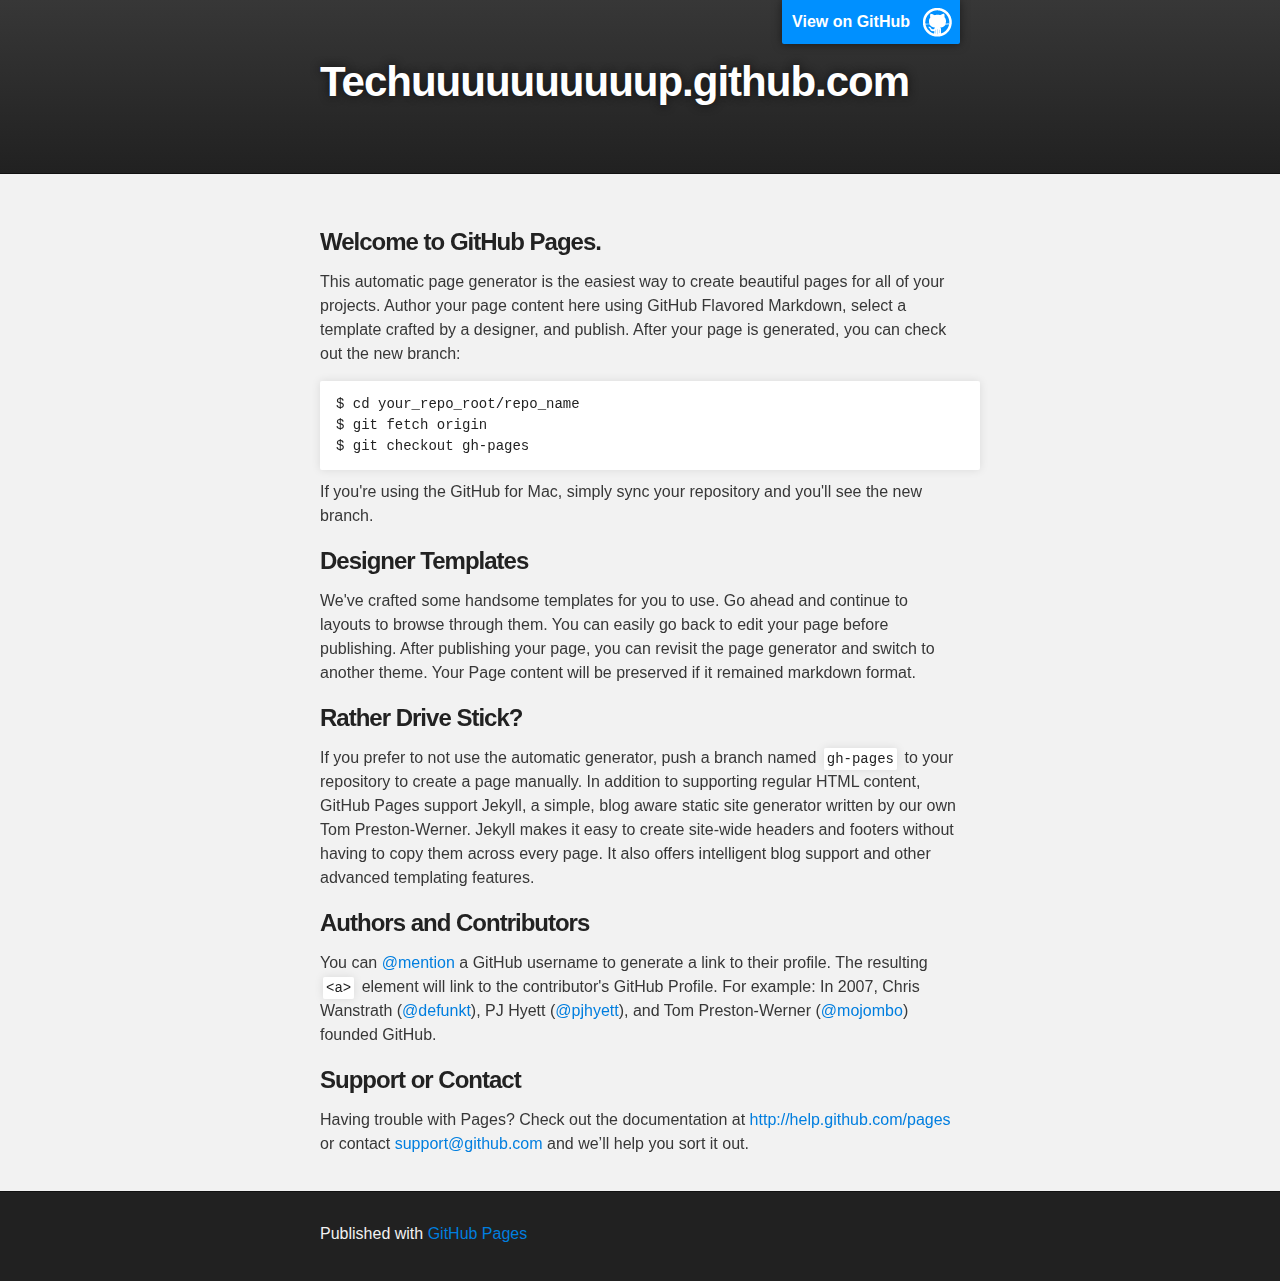
<file: index.html>
<!DOCTYPE html>
<html>

  <head>
    <meta charset='utf-8' />
    <meta http-equiv="X-UA-Compatible" content="chrome=1" />
    <meta name="description" content="Techuuuuuuuuuup.github.com : " />

    <link rel="stylesheet" type="text/css" media="screen" href="stylesheets/stylesheet.css">

    <title>Techuuuuuuuuuup.github.com</title>
  </head>

  <body>

    <!-- HEADER -->
    <div id="header_wrap" class="outer">
        <header class="inner">
          <a id="forkme_banner" href="https://github.com/techuuuuuuuuuup">View on GitHub</a>

          <h1 id="project_title">Techuuuuuuuuuup.github.com</h1>
          <h2 id="project_tagline"></h2>

        </header>
    </div>

    <!-- MAIN CONTENT -->
    <div id="main_content_wrap" class="outer">
      <section id="main_content" class="inner">
        <h3>
<a name="welcome-to-github-pages" class="anchor" href="#welcome-to-github-pages"><span class="octicon octicon-link"></span></a>Welcome to GitHub Pages.</h3>

<p>This automatic page generator is the easiest way to create beautiful pages for all of your projects. Author your page content here using GitHub Flavored Markdown, select a template crafted by a designer, and publish. After your page is generated, you can check out the new branch:</p>

<pre><code>$ cd your_repo_root/repo_name
$ git fetch origin
$ git checkout gh-pages
</code></pre>

<p>If you're using the GitHub for Mac, simply sync your repository and you'll see the new branch.</p>

<h3>
<a name="designer-templates" class="anchor" href="#designer-templates"><span class="octicon octicon-link"></span></a>Designer Templates</h3>

<p>We've crafted some handsome templates for you to use. Go ahead and continue to layouts to browse through them. You can easily go back to edit your page before publishing. After publishing your page, you can revisit the page generator and switch to another theme. Your Page content will be preserved if it remained markdown format.</p>

<h3>
<a name="rather-drive-stick" class="anchor" href="#rather-drive-stick"><span class="octicon octicon-link"></span></a>Rather Drive Stick?</h3>

<p>If you prefer to not use the automatic generator, push a branch named <code>gh-pages</code> to your repository to create a page manually. In addition to supporting regular HTML content, GitHub Pages support Jekyll, a simple, blog aware static site generator written by our own Tom Preston-Werner. Jekyll makes it easy to create site-wide headers and footers without having to copy them across every page. It also offers intelligent blog support and other advanced templating features.</p>

<h3>
<a name="authors-and-contributors" class="anchor" href="#authors-and-contributors"><span class="octicon octicon-link"></span></a>Authors and Contributors</h3>

<p>You can <a href="https://github.com/blog/821" class="user-mention">@mention</a> a GitHub username to generate a link to their profile. The resulting <code>&lt;a&gt;</code> element will link to the contributor's GitHub Profile. For example: In 2007, Chris Wanstrath (<a href="https://github.com/defunkt" class="user-mention">@defunkt</a>), PJ Hyett (<a href="https://github.com/pjhyett" class="user-mention">@pjhyett</a>), and Tom Preston-Werner (<a href="https://github.com/mojombo" class="user-mention">@mojombo</a>) founded GitHub.</p>

<h3>
<a name="support-or-contact" class="anchor" href="#support-or-contact"><span class="octicon octicon-link"></span></a>Support or Contact</h3>

<p>Having trouble with Pages? Check out the documentation at <a href="http://help.github.com/pages">http://help.github.com/pages</a> or contact <a href="mailto:support@github.com">support@github.com</a> and we’ll help you sort it out.</p>
      </section>
    </div>

    <!-- FOOTER  -->
    <div id="footer_wrap" class="outer">
      <footer class="inner">
        <p>Published with <a href="http://pages.github.com">GitHub Pages</a></p>
      </footer>
    </div>

    

  </body>
</html>
</file>
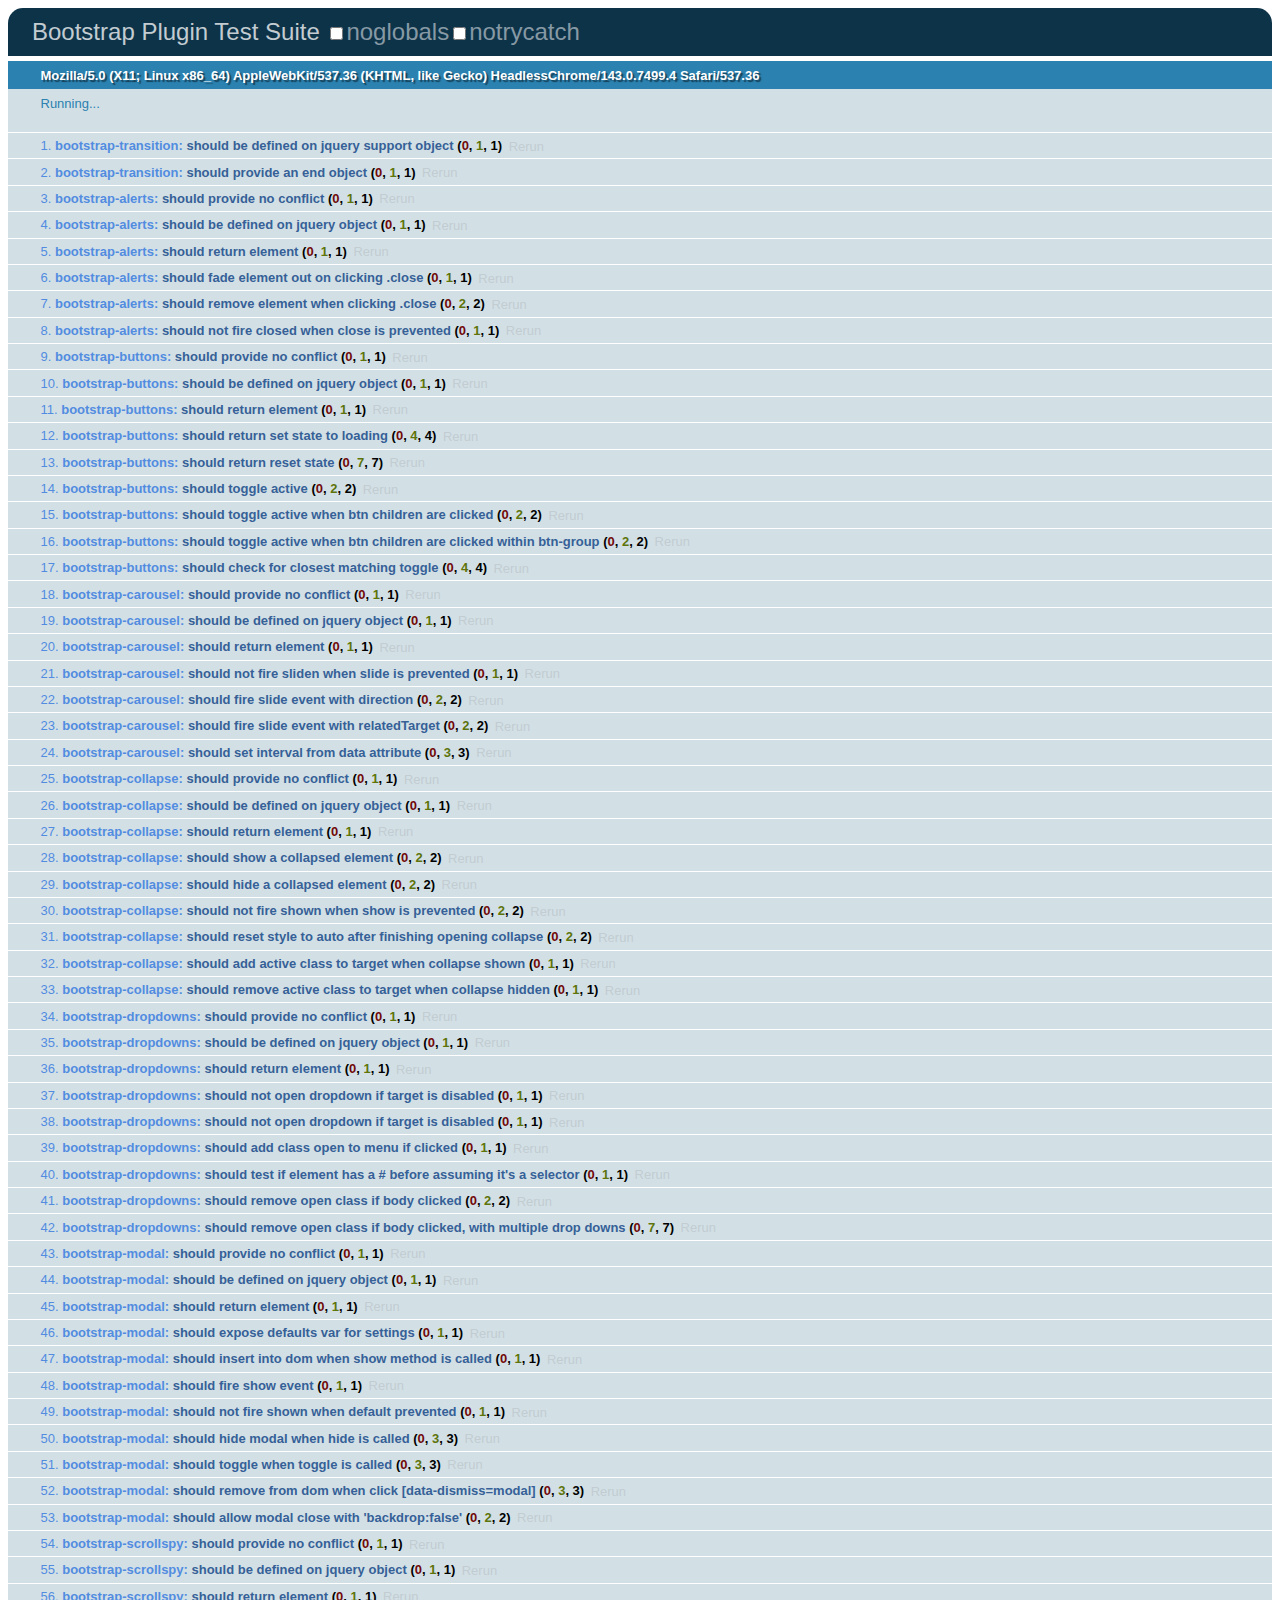
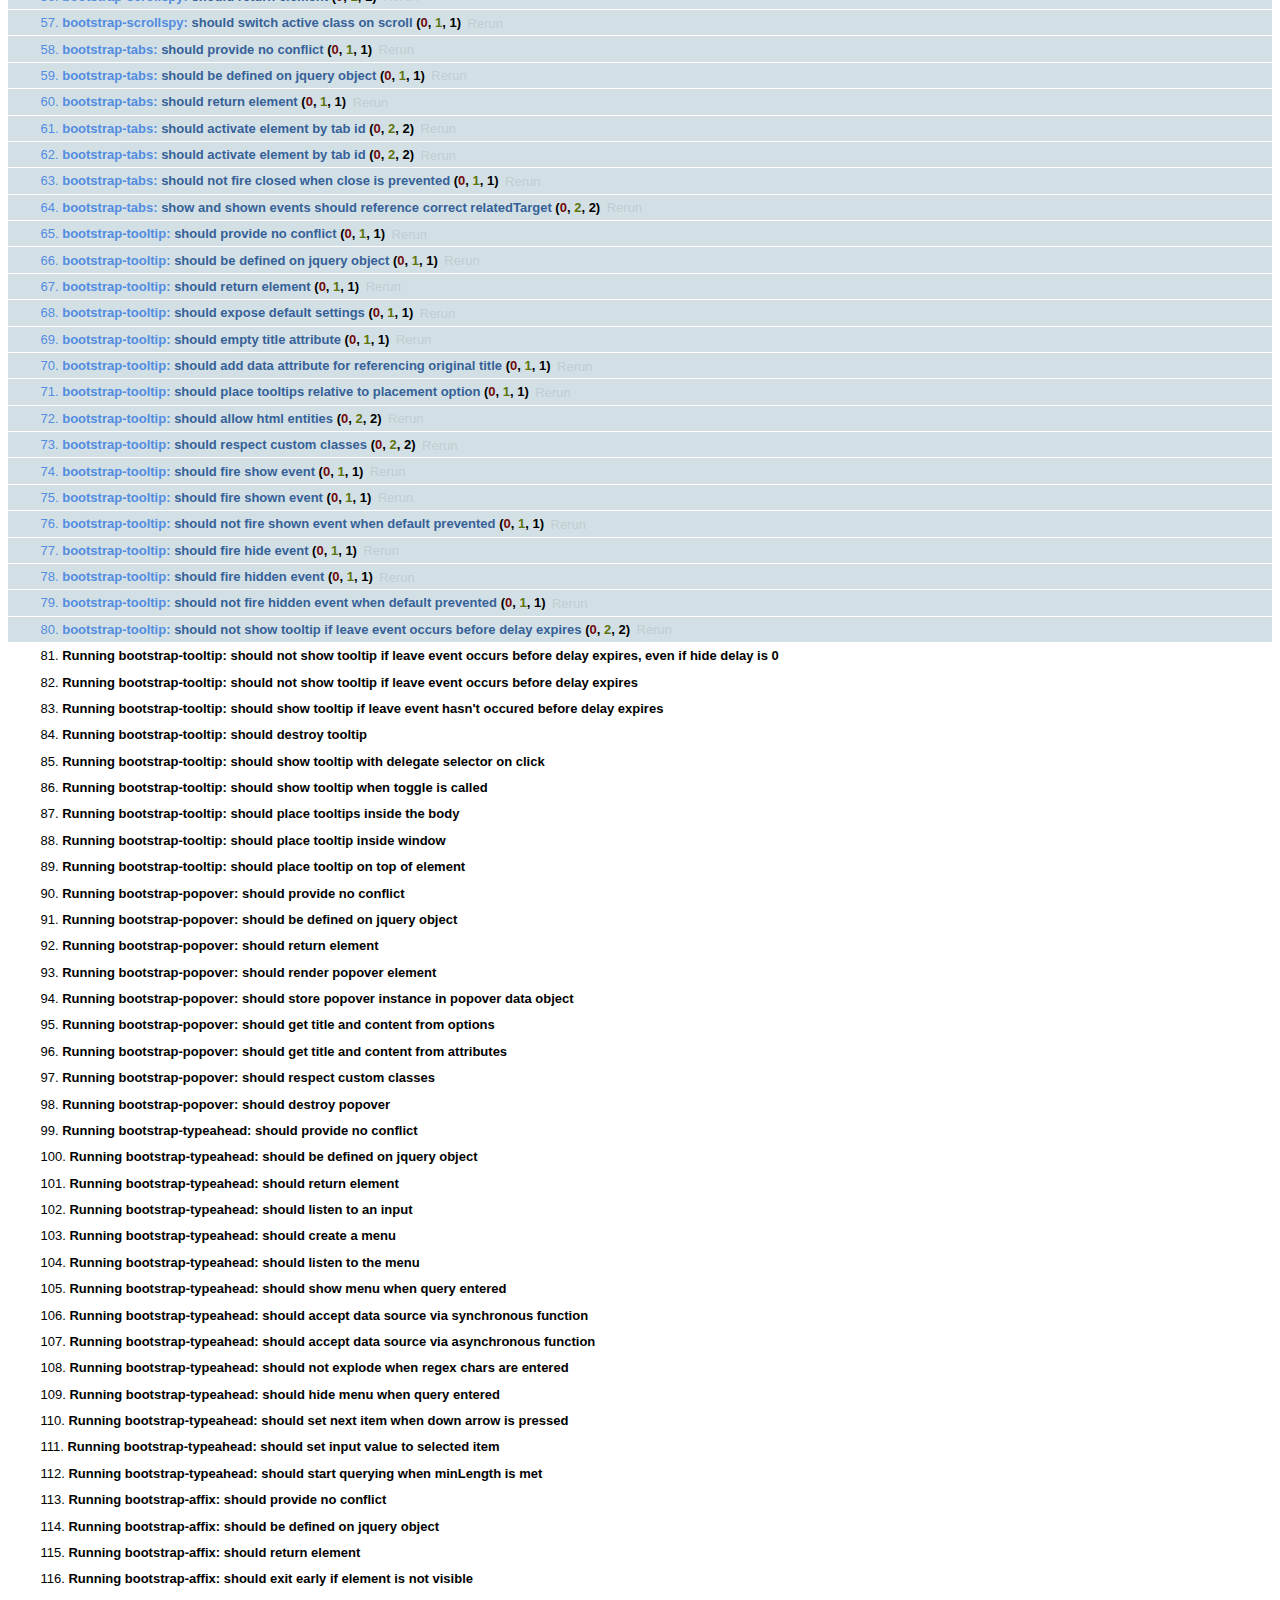
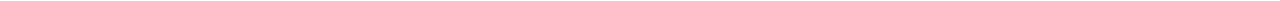
<file: meetup/01/js/tests/index.html>
<!DOCTYPE HTML>
<html>
<head>
  <title>Bootstrap Plugin Test Suite</title>

  <!-- jquery -->
  <!--<script src="http://code.jquery.com/jquery-1.7.min.js"></script>-->
  <script src="vendor/jquery.js"></script>

  <!-- qunit -->
  <link rel="stylesheet" href="vendor/qunit.css" type="text/css" media="screen" />
  <script src="vendor/qunit.js"></script>

  <!-- phantomjs logging script-->
  <script src="unit/bootstrap-phantom.js"></script>

  <!--  plugin sources -->
  <script src="../../js/bootstrap-transition.js"></script>
  <script src="../../js/bootstrap-alert.js"></script>
  <script src="../../js/bootstrap-button.js"></script>
  <script src="../../js/bootstrap-carousel.js"></script>
  <script src="../../js/bootstrap-collapse.js"></script>
  <script src="../../js/bootstrap-dropdown.js"></script>
  <script src="../../js/bootstrap-modal.js"></script>
  <script src="../../js/bootstrap-scrollspy.js"></script>
  <script src="../../js/bootstrap-tab.js"></script>
  <script src="../../js/bootstrap-tooltip.js"></script>
  <script src="../../js/bootstrap-popover.js"></script>
  <script src="../../js/bootstrap-typeahead.js"></script>
  <script src="../../js/bootstrap-affix.js"></script>

  <!-- unit tests -->
  <script src="unit/bootstrap-transition.js"></script>
  <script src="unit/bootstrap-alert.js"></script>
  <script src="unit/bootstrap-button.js"></script>
  <script src="unit/bootstrap-carousel.js"></script>
  <script src="unit/bootstrap-collapse.js"></script>
  <script src="unit/bootstrap-dropdown.js"></script>
  <script src="unit/bootstrap-modal.js"></script>
  <script src="unit/bootstrap-scrollspy.js"></script>
  <script src="unit/bootstrap-tab.js"></script>
  <script src="unit/bootstrap-tooltip.js"></script>
  <script src="unit/bootstrap-popover.js"></script>
  <script src="unit/bootstrap-typeahead.js"></script>
  <script src="unit/bootstrap-affix.js"></script>
</head>
<body>
  <div>
    <h1 id="qunit-header">Bootstrap Plugin Test Suite</h1>
    <h2 id="qunit-banner"></h2>
    <h2 id="qunit-userAgent"></h2>
    <ol id="qunit-tests"></ol>
    <div id="qunit-fixture"></div>
  </div>
</body>
</html>
</file>
<file: stylesheets/stylesheet.css>
/*******************************************************************************
Slate Theme for GitHub Pages
by Jason Costello, @jsncostello
*******************************************************************************/

@import url(pygment_trac.css);

/*******************************************************************************
MeyerWeb Reset
*******************************************************************************/

html, body, div, span, applet, object, iframe,
h1, h2, h3, h4, h5, h6, p, blockquote, pre,
a, abbr, acronym, address, big, cite, code,
del, dfn, em, img, ins, kbd, q, s, samp,
small, strike, strong, sub, sup, tt, var,
b, u, i, center,
dl, dt, dd, ol, ul, li,
fieldset, form, label, legend,
table, caption, tbody, tfoot, thead, tr, th, td,
article, aside, canvas, details, embed,
figure, figcaption, footer, header, hgroup,
menu, nav, output, ruby, section, summary,
time, mark, audio, video {
  margin: 0;
  padding: 0;
  border: 0;
  font: inherit;
  vertical-align: baseline;
}

/* HTML5 display-role reset for older browsers */
article, aside, details, figcaption, figure,
footer, header, hgroup, menu, nav, section {
  display: block;
}

ol, ul {
  list-style: none;
}

blockquote, q {
}

table {
  border-collapse: collapse;
  border-spacing: 0;
}

/*******************************************************************************
Theme Styles
*******************************************************************************/

body {
  box-sizing: border-box;
  color:#373737;
  background: #212121;
  font-size: 16px;
  font-family: 'Myriad Pro', Calibri, Helvetica, Arial, sans-serif;
  line-height: 1.5;
  -webkit-font-smoothing: antialiased;
}

h1, h2, h3, h4, h5, h6 {
  margin: 10px 0;
  font-weight: 700;
  color:#222222;
  font-family: 'Lucida Grande', 'Calibri', Helvetica, Arial, sans-serif;
  letter-spacing: -1px;
}

h1 {
  font-size: 36px;
  font-weight: 700;
}

h2 {
  padding-bottom: 10px;
  font-size: 32px;
  background: url('../images/bg_hr.png') repeat-x bottom;
}

h3 {
  font-size: 24px;
}

h4 {
  font-size: 21px;
}

h5 {
  font-size: 18px;
}

h6 {
  font-size: 16px;
}

p {
  margin: 10px 0 15px 0;
}

footer p {
  color: #f2f2f2;
}

a {
  text-decoration: none;
  color: #007edf;
  text-shadow: none;

  transition: color 0.5s ease;
  transition: text-shadow 0.5s ease;
  -webkit-transition: color 0.5s ease;
  -webkit-transition: text-shadow 0.5s ease;
  -moz-transition: color 0.5s ease;
  -moz-transition: text-shadow 0.5s ease;
  -o-transition: color 0.5s ease;
  -o-transition: text-shadow 0.5s ease;
  -ms-transition: color 0.5s ease;
  -ms-transition: text-shadow 0.5s ease;
}

#main_content a:hover {
  color: #0069ba;
  text-shadow: #0090ff 0px 0px 2px;
}

footer a:hover {
  color: #43adff;
  text-shadow: #0090ff 0px 0px 2px;
}

em {
  font-style: italic;
}

strong {
  font-weight: bold;
}

img {
  position: relative;
  margin: 0 auto;
  max-width: 739px;
  padding: 5px;
  margin: 10px 0 10px 0;
  border: 1px solid #ebebeb;

  box-shadow: 0 0 5px #ebebeb;
  -webkit-box-shadow: 0 0 5px #ebebeb;
  -moz-box-shadow: 0 0 5px #ebebeb;
  -o-box-shadow: 0 0 5px #ebebeb;
  -ms-box-shadow: 0 0 5px #ebebeb;
}

pre, code {
  width: 100%;
  color: #222;
  background-color: #fff;

  font-family: Monaco, "Bitstream Vera Sans Mono", "Lucida Console", Terminal, monospace;
  font-size: 14px;

  border-radius: 2px;
  -moz-border-radius: 2px;
  -webkit-border-radius: 2px;



}

pre {
  width: 100%;
  padding: 10px;
  box-shadow: 0 0 10px rgba(0,0,0,.1);
  overflow: auto;
}

code {
  padding: 3px;
  margin: 0 3px;
  box-shadow: 0 0 10px rgba(0,0,0,.1);
}

pre code {
  display: block;
  box-shadow: none;
}

blockquote {
  color: #666;
  margin-bottom: 20px;
  padding: 0 0 0 20px;
  border-left: 3px solid #bbb;
}

ul, ol, dl {
  margin-bottom: 15px
}

ul li {
  list-style: inside;
  padding-left: 20px;
}

ol li {
  list-style: decimal inside;
  padding-left: 20px;
}

dl dt {
  font-weight: bold;
}

dl dd {
  padding-left: 20px;
  font-style: italic;
}

dl p {
  padding-left: 20px;
  font-style: italic;
}

hr {
  height: 1px;
  margin-bottom: 5px;
  border: none;
  background: url('../images/bg_hr.png') repeat-x center;
}

table {
  border: 1px solid #373737;
  margin-bottom: 20px;
  text-align: left;
 }

th {
  font-family: 'Lucida Grande', 'Helvetica Neue', Helvetica, Arial, sans-serif;
  padding: 10px;
  background: #373737;
  color: #fff;
 }

td {
  padding: 10px;
  border: 1px solid #373737;
 }

form {
  background: #f2f2f2;
  padding: 20px;
}

img {
  width: 100%;
  max-width: 100%;
}

/*******************************************************************************
Full-Width Styles
*******************************************************************************/

.outer {
  width: 100%;
}

.inner {
  position: relative;
  max-width: 640px;
  padding: 20px 10px;
  margin: 0 auto;
}

#forkme_banner {
  display: block;
  position: absolute;
  top:0;
  right: 10px;
  z-index: 10;
  padding: 10px 50px 10px 10px;
  color: #fff;
  background: url('../images/blacktocat.png') #0090ff no-repeat 95% 50%;
  font-weight: 700;
  box-shadow: 0 0 10px rgba(0,0,0,.5);
  border-bottom-left-radius: 2px;
  border-bottom-right-radius: 2px;
}

#header_wrap {
  background: #212121;
  background: -moz-linear-gradient(top, #373737, #212121);
  background: -webkit-linear-gradient(top, #373737, #212121);
  background: -ms-linear-gradient(top, #373737, #212121);
  background: -o-linear-gradient(top, #373737, #212121);
  background: linear-gradient(top, #373737, #212121);
}

#header_wrap .inner {
  padding: 50px 10px 30px 10px;
}

#project_title {
  margin: 0;
  color: #fff;
  font-size: 42px;
  font-weight: 700;
  text-shadow: #111 0px 0px 10px;
}

#project_tagline {
  color: #fff;
  font-size: 24px;
  font-weight: 300;
  background: none;
  text-shadow: #111 0px 0px 10px;
}

#downloads {
  position: absolute;
  width: 210px;
  z-index: 10;
  bottom: -40px;
  right: 0;
  height: 70px;
  background: url('../images/icon_download.png') no-repeat 0% 90%;
}

.zip_download_link {
  display: block;
  float: right;
  width: 90px;
  height:70px;
  text-indent: -5000px;
  overflow: hidden;
  background: url(../images/sprite_download.png) no-repeat bottom left;
}

.tar_download_link {
  display: block;
  float: right;
  width: 90px;
  height:70px;
  text-indent: -5000px;
  overflow: hidden;
  background: url(../images/sprite_download.png) no-repeat bottom right;
  margin-left: 10px;
}

.zip_download_link:hover {
  background: url(../images/sprite_download.png) no-repeat top left;
}

.tar_download_link:hover {
  background: url(../images/sprite_download.png) no-repeat top right;
}

#main_content_wrap {
  background: #f2f2f2;
  border-top: 1px solid #111;
  border-bottom: 1px solid #111;
}

#main_content {
  padding-top: 40px;
}

#footer_wrap {
  background: #212121;
}



/*******************************************************************************
Small Device Styles
*******************************************************************************/

@media screen and (max-width: 480px) {
  body {
    font-size:14px;
  }

  #downloads {
    display: none;
  }

  .inner {
    min-width: 320px;
    max-width: 480px;
  }

  #project_title {
  font-size: 32px;
  }

  h1 {
    font-size: 28px;
  }

  h2 {
    font-size: 24px;
  }

  h3 {
    font-size: 21px;
  }

  h4 {
    font-size: 18px;
  }

  h5 {
    font-size: 14px;
  }

  h6 {
    font-size: 12px;
  }

  code, pre {
    min-width: 320px;
    max-width: 480px;
    font-size: 11px;
  }

}
</file>
<file: meetup/01/js/tests/vendor/qunit.css>
/**
 * QUnit - A JavaScript Unit Testing Framework
 *
 * http://docs.jquery.com/QUnit
 *
 * Copyright (c) 2012 John Resig, Jörn Zaefferer
 * Dual licensed under the MIT (MIT-LICENSE.txt)
 * or GPL (GPL-LICENSE.txt) licenses.
 */

/** Font Family and Sizes */

#qunit-tests, #qunit-header, #qunit-banner, #qunit-testrunner-toolbar, #qunit-userAgent, #qunit-testresult {
	font-family: "Helvetica Neue Light", "HelveticaNeue-Light", "Helvetica Neue", Calibri, Helvetica, Arial, sans-serif;
}

#qunit-testrunner-toolbar, #qunit-userAgent, #qunit-testresult, #qunit-tests li { font-size: small; }
#qunit-tests { font-size: smaller; }


/** Resets */

#qunit-tests, #qunit-tests ol, #qunit-header, #qunit-banner, #qunit-userAgent, #qunit-testresult {
	margin: 0;
	padding: 0;
}


/** Header */

#qunit-header {
	padding: 0.5em 0 0.5em 1em;

	color: #8699a4;
	background-color: #0d3349;

	font-size: 1.5em;
	line-height: 1em;
	font-weight: normal;

	border-radius: 15px 15px 0 0;
	-moz-border-radius: 15px 15px 0 0;
	-webkit-border-top-right-radius: 15px;
	-webkit-border-top-left-radius: 15px;
}

#qunit-header a {
	text-decoration: none;
	color: #c2ccd1;
}

#qunit-header a:hover,
#qunit-header a:focus {
	color: #fff;
}

#qunit-banner {
	height: 5px;
}

#qunit-testrunner-toolbar {
	padding: 0.5em 0 0.5em 2em;
	color: #5E740B;
	background-color: #eee;
}

#qunit-userAgent {
	padding: 0.5em 0 0.5em 2.5em;
	background-color: #2b81af;
	color: #fff;
	text-shadow: rgba(0, 0, 0, 0.5) 2px 2px 1px;
}


/** Tests: Pass/Fail */

#qunit-tests {
	list-style-position: inside;
}

#qunit-tests li {
	padding: 0.4em 0.5em 0.4em 2.5em;
	border-bottom: 1px solid #fff;
	list-style-position: inside;
}

#qunit-tests.hidepass li.pass, #qunit-tests.hidepass li.running  {
	display: none;
}

#qunit-tests li strong {
	cursor: pointer;
}

#qunit-tests li a {
	padding: 0.5em;
	color: #c2ccd1;
	text-decoration: none;
}
#qunit-tests li a:hover,
#qunit-tests li a:focus {
	color: #000;
}

#qunit-tests ol {
	margin-top: 0.5em;
	padding: 0.5em;

	background-color: #fff;

	border-radius: 15px;
	-moz-border-radius: 15px;
	-webkit-border-radius: 15px;

	box-shadow: inset 0px 2px 13px #999;
	-moz-box-shadow: inset 0px 2px 13px #999;
	-webkit-box-shadow: inset 0px 2px 13px #999;
}

#qunit-tests table {
	border-collapse: collapse;
	margin-top: .2em;
}

#qunit-tests th {
	text-align: right;
	vertical-align: top;
	padding: 0 .5em 0 0;
}

#qunit-tests td {
	vertical-align: top;
}

#qunit-tests pre {
	margin: 0;
	white-space: pre-wrap;
	word-wrap: break-word;
}

#qunit-tests del {
	background-color: #e0f2be;
	color: #374e0c;
	text-decoration: none;
}

#qunit-tests ins {
	background-color: #ffcaca;
	color: #500;
	text-decoration: none;
}

/*** Test Counts */

#qunit-tests b.counts                       { color: black; }
#qunit-tests b.passed                       { color: #5E740B; }
#qunit-tests b.failed                       { color: #710909; }

#qunit-tests li li {
	margin: 0.5em;
	padding: 0.4em 0.5em 0.4em 0.5em;
	background-color: #fff;
	border-bottom: none;
	list-style-position: inside;
}

/*** Passing Styles */

#qunit-tests li li.pass {
	color: #5E740B;
	background-color: #fff;
	border-left: 26px solid #C6E746;
}

#qunit-tests .pass                          { color: #528CE0; background-color: #D2E0E6; }
#qunit-tests .pass .test-name               { color: #366097; }

#qunit-tests .pass .test-actual,
#qunit-tests .pass .test-expected           { color: #999999; }

#qunit-banner.qunit-pass                    { background-color: #C6E746; }

/*** Failing Styles */

#qunit-tests li li.fail {
	color: #710909;
	background-color: #fff;
	border-left: 26px solid #EE5757;
	white-space: pre;
}

#qunit-tests > li:last-child {
	border-radius: 0 0 15px 15px;
	-moz-border-radius: 0 0 15px 15px;
	-webkit-border-bottom-right-radius: 15px;
	-webkit-border-bottom-left-radius: 15px;
}

#qunit-tests .fail                          { color: #000000; background-color: #EE5757; }
#qunit-tests .fail .test-name,
#qunit-tests .fail .module-name             { color: #000000; }

#qunit-tests .fail .test-actual             { color: #EE5757; }
#qunit-tests .fail .test-expected           { color: green;   }

#qunit-banner.qunit-fail                    { background-color: #EE5757; }


/** Result */

#qunit-testresult {
	padding: 0.5em 0.5em 0.5em 2.5em;

	color: #2b81af;
	background-color: #D2E0E6;

	border-bottom: 1px solid white;
}

/** Fixture */

#qunit-fixture {
	position: absolute;
	top: -10000px;
	left: -10000px;
}

/** Runoff */

#qunit-fixture {
  display:none;
}
</file>
